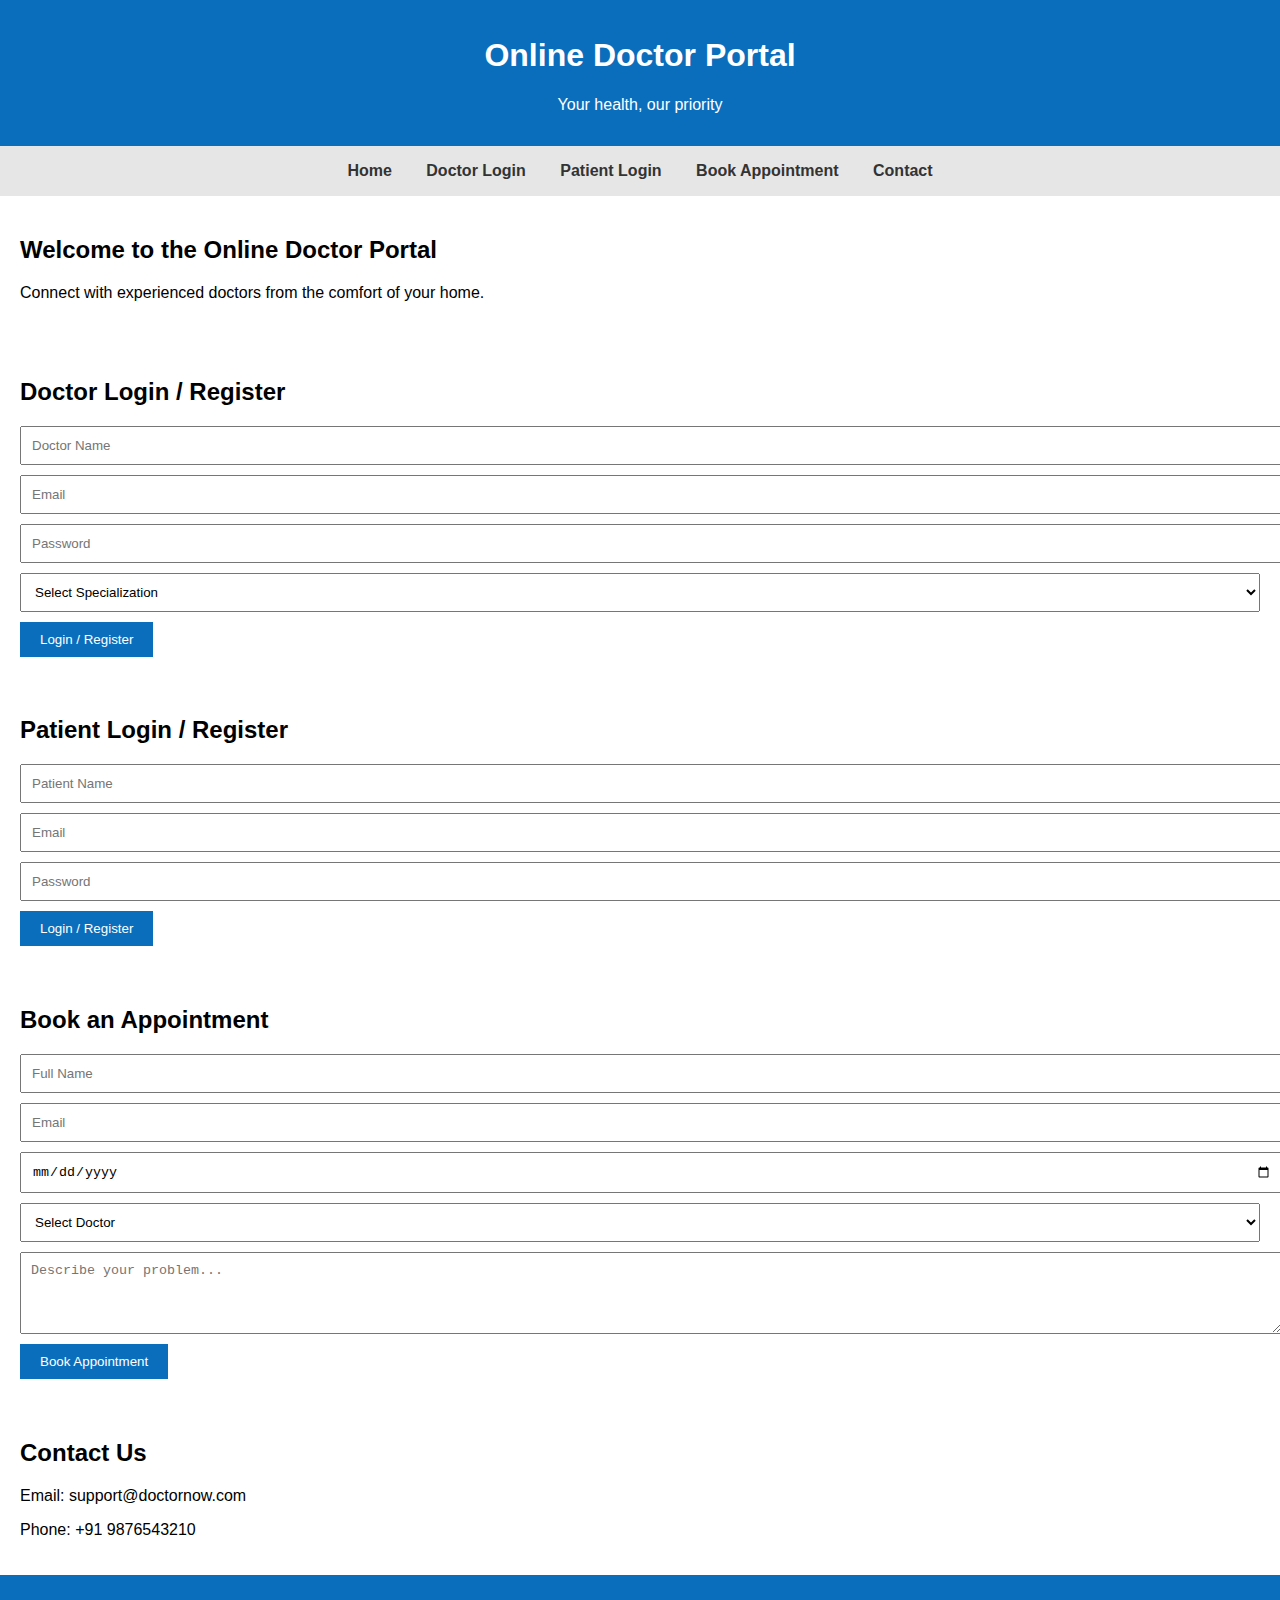
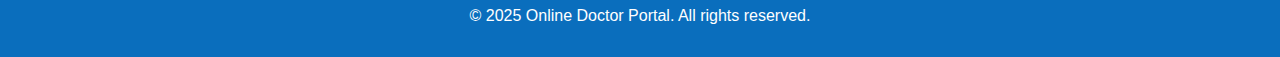
<file: odp.html>
<!DOCTYPE html>
<html lang="en">
<head>
    <meta charset="UTF-8">
    <title>Online Doctor Portal</title>
    <style>
        body {
            font-family: Arial, sans-serif;
            margin: 0;
            padding: 0;
        }
        header, footer {
            background-color: #0a6ebd;
            color: white;
            text-align: center;
            padding: 1rem;
        }
        nav {
            background-color: #e6e6e6;
            padding: 1rem;
            text-align: center;
        }
        nav a {
            margin: 0 15px;
            text-decoration: none;
            font-weight: bold;
            color: #333;
        }
        section {
            padding: 20px;
        }
        form input, form textarea, form select {
            display: block;
            width: 100%;
            margin-bottom: 10px;
            padding: 10px;
        }
        form button {
            padding: 10px 20px;
            background-color: #0a6ebd;
            color: white;
            border: none;
            cursor: pointer;
        }
    </style>
</head>
<body>

<header>
    <h1>Online Doctor Portal</h1>
    <p>Your health, our priority</p>
</header>

<nav>
    <a href="#home">Home</a>
    <a href="#doctor">Doctor Login</a>
    <a href="#patient">Patient Login</a>
    <a href="#appointment">Book Appointment</a>
    <a href="#contact">Contact</a>
</nav>

<section id="home">
    <h2>Welcome to the Online Doctor Portal</h2>
    <p>Connect with experienced doctors from the comfort of your home.</p>
</section>

<section id="doctor">
    <h2>Doctor Login / Register</h2>
    <form>
        <input type="text" placeholder="Doctor Name" required>
        <input type="email" placeholder="Email" required>
        <input type="password" placeholder="Password" required>
        <select>
            <option>Select Specialization</option>
            <option>General Physician</option>
            <option>Pediatrician</option>
            <option>Cardiologist</option>
        </select>
        <button type="submit">Login / Register</button>
    </form>
</section>

<section id="patient">
    <h2>Patient Login / Register</h2>
    <form>
        <input type="text" placeholder="Patient Name" required>
        <input type="email" placeholder="Email" required>
        <input type="password" placeholder="Password" required>
        <button type="submit">Login / Register</button>
    </form>
</section>

<section id="appointment">
    <h2>Book an Appointment</h2>
    <form>
        <input type="text" placeholder="Full Name" required>
        <input type="email" placeholder="Email" required>
        <input type="date" required>
        <select>
            <option>Select Doctor</option>
            <option>Dr. Smith (Cardiologist)</option>
            <option>Dr. Emma (General Physician)</option>
        </select>
        <textarea placeholder="Describe your problem..." rows="4"></textarea>
        <button type="submit">Book Appointment</button>
    </form>
</section>

<section id="contact">
    <h2>Contact Us</h2>
    <p>Email: support@doctornow.com</p>
    <p>Phone: +91 9876543210</p>
</section>

<footer>
    <p>&copy; 2025 Online Doctor Portal. All rights reserved.</p>
</footer>

</body>
</html>
</file>
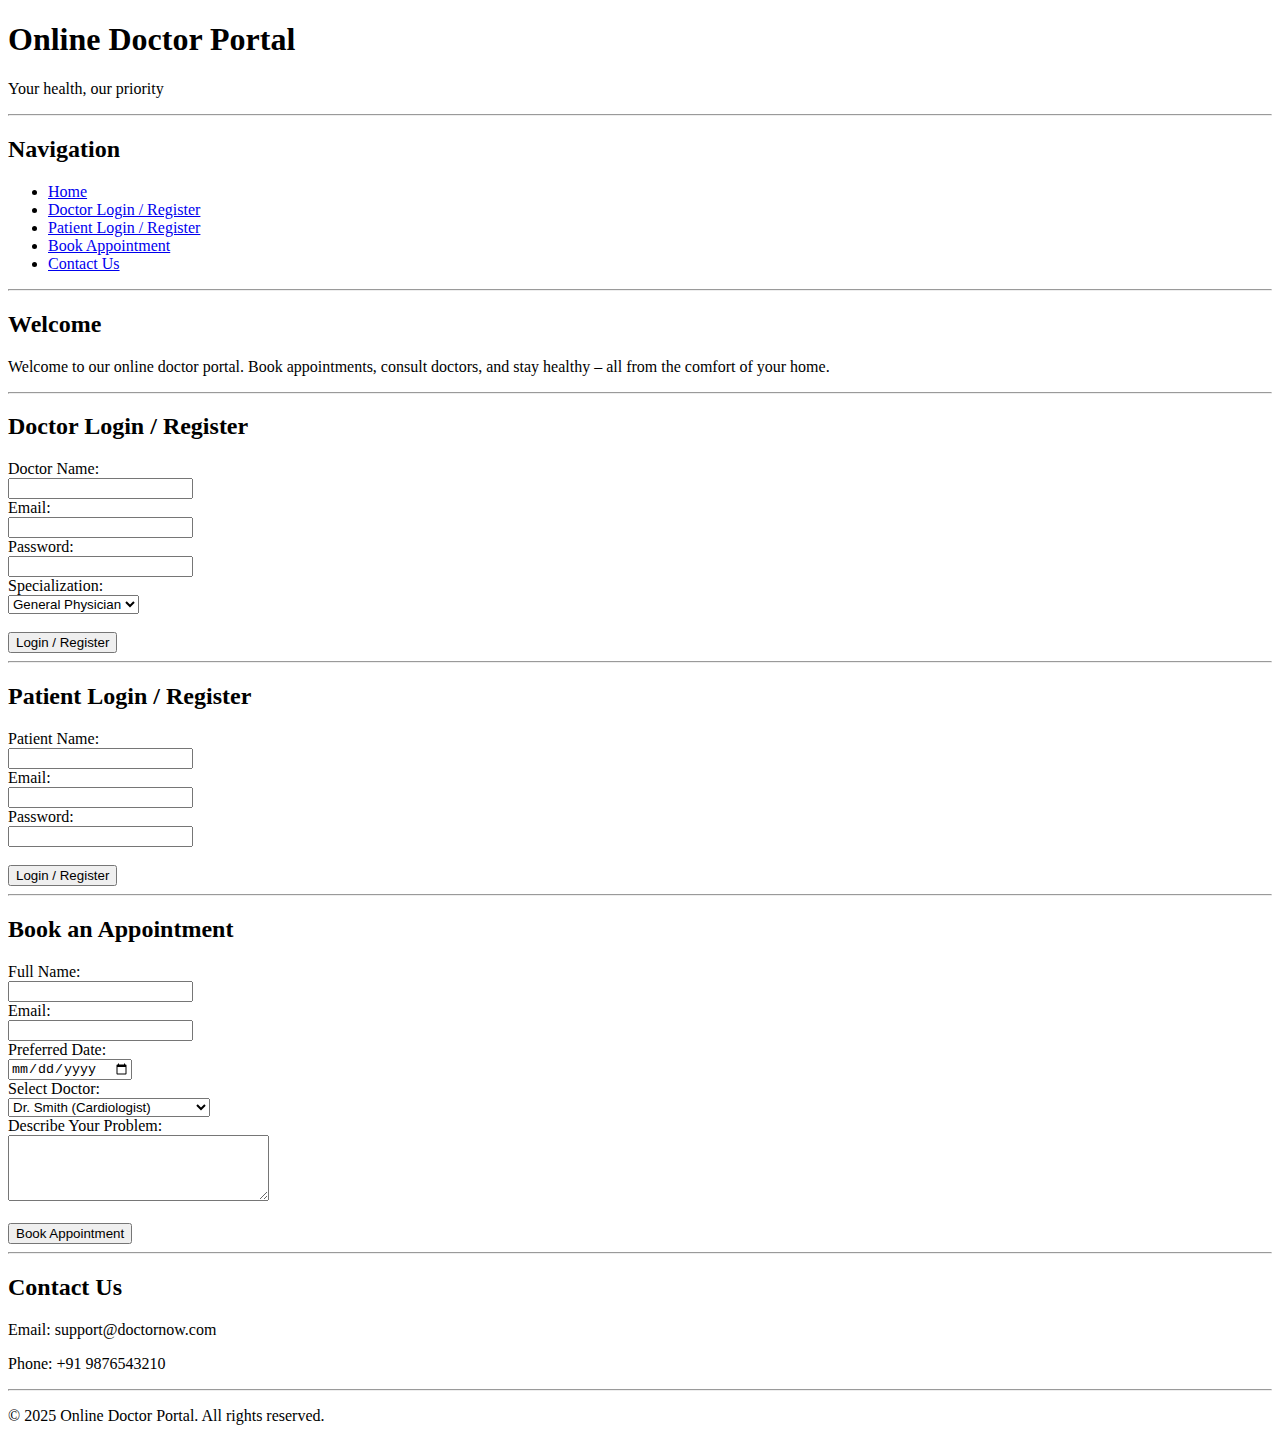
<file: project.html>
<!DOCTYPE html>
<html lang="en">
<head>
    <meta charset="UTF-8">
    <title>Online Doctor Portal</title>
</head>
<body>

    <h1>Online Doctor Portal</h1>
    <p>Your health, our priority</p>

    <hr>

    <h2>Navigation</h2>
    <ul>
        <li><a href="#home">Home</a></li>
        <li><a href="#doctor">Doctor Login / Register</a></li>
        <li><a href="#patient">Patient Login / Register</a></li>
        <li><a href="#appointment">Book Appointment</a></li>
        <li><a href="#contact">Contact Us</a></li>
    </ul>

    <hr>

    <section id="home">
        <h2>Welcome</h2>
        <p>Welcome to our online doctor portal. Book appointments, consult doctors, and stay healthy – all from the comfort of your home.</p>
    </section>

    <hr>

    <section id="doctor">
        <h2>Doctor Login / Register</h2>
        <form>
            <label>Doctor Name:</label><br>
            <input type="text" name="doctorname" required><br>

            <label>Email:</label><br>
            <input type="email" name="doctoremail" required><br>

            <label>Password:</label><br>
            <input type="password" name="doctorpassword" required><br>

            <label>Specialization:</label><br>
            <select name="specialization">
                <option>General Physician</option>
                <option>Pediatrician</option>
                <option>Cardiologist</option>
            </select><br><br>

            <input type="submit" value="Login / Register">
        </form>
    </section>

    <hr>

    <section id="patient">
        <h2>Patient Login / Register</h2>
        <form>
            <label>Patient Name:</label><br>
            <input type="text" name="patientname" required><br>

            <label>Email:</label><br>
            <input type="email" name="patientemail" required><br>

            <label>Password:</label><br>
            <input type="password" name="patientpassword" required><br><br>

            <input type="submit" value="Login / Register">
        </form>
    </section>

    <hr>

    <section id="appointment">
        <h2>Book an Appointment</h2>
        <form>
            <label>Full Name:</label><br>
            <input type="text" name="fullname" required><br>

            <label>Email:</label><br>
            <input type="email" name="email" required><br>

            <label>Preferred Date:</label><br>
            <input type="date" name="date" required><br>

            <label>Select Doctor:</label><br>
            <select name="doctor">
                <option>Dr. Smith (Cardiologist)</option>
                <option>Dr. Emma (General Physician)</option>
            </select><br>

            <label>Describe Your Problem:</label><br>
            <textarea name="problem" rows="4" cols="30"></textarea><br><br>

            <input type="submit" value="Book Appointment">
        </form>
    </section>

    <hr>

    <section id="contact">
        <h2>Contact Us</h2>
        <p>Email: support@doctornow.com</p>
        <p>Phone: +91 9876543210</p>
    </section>

    <hr>

    <footer>
        <p>&copy; 2025 Online Doctor Portal. All rights reserved.</p>
    </footer>

</body>
</html>
</file>
